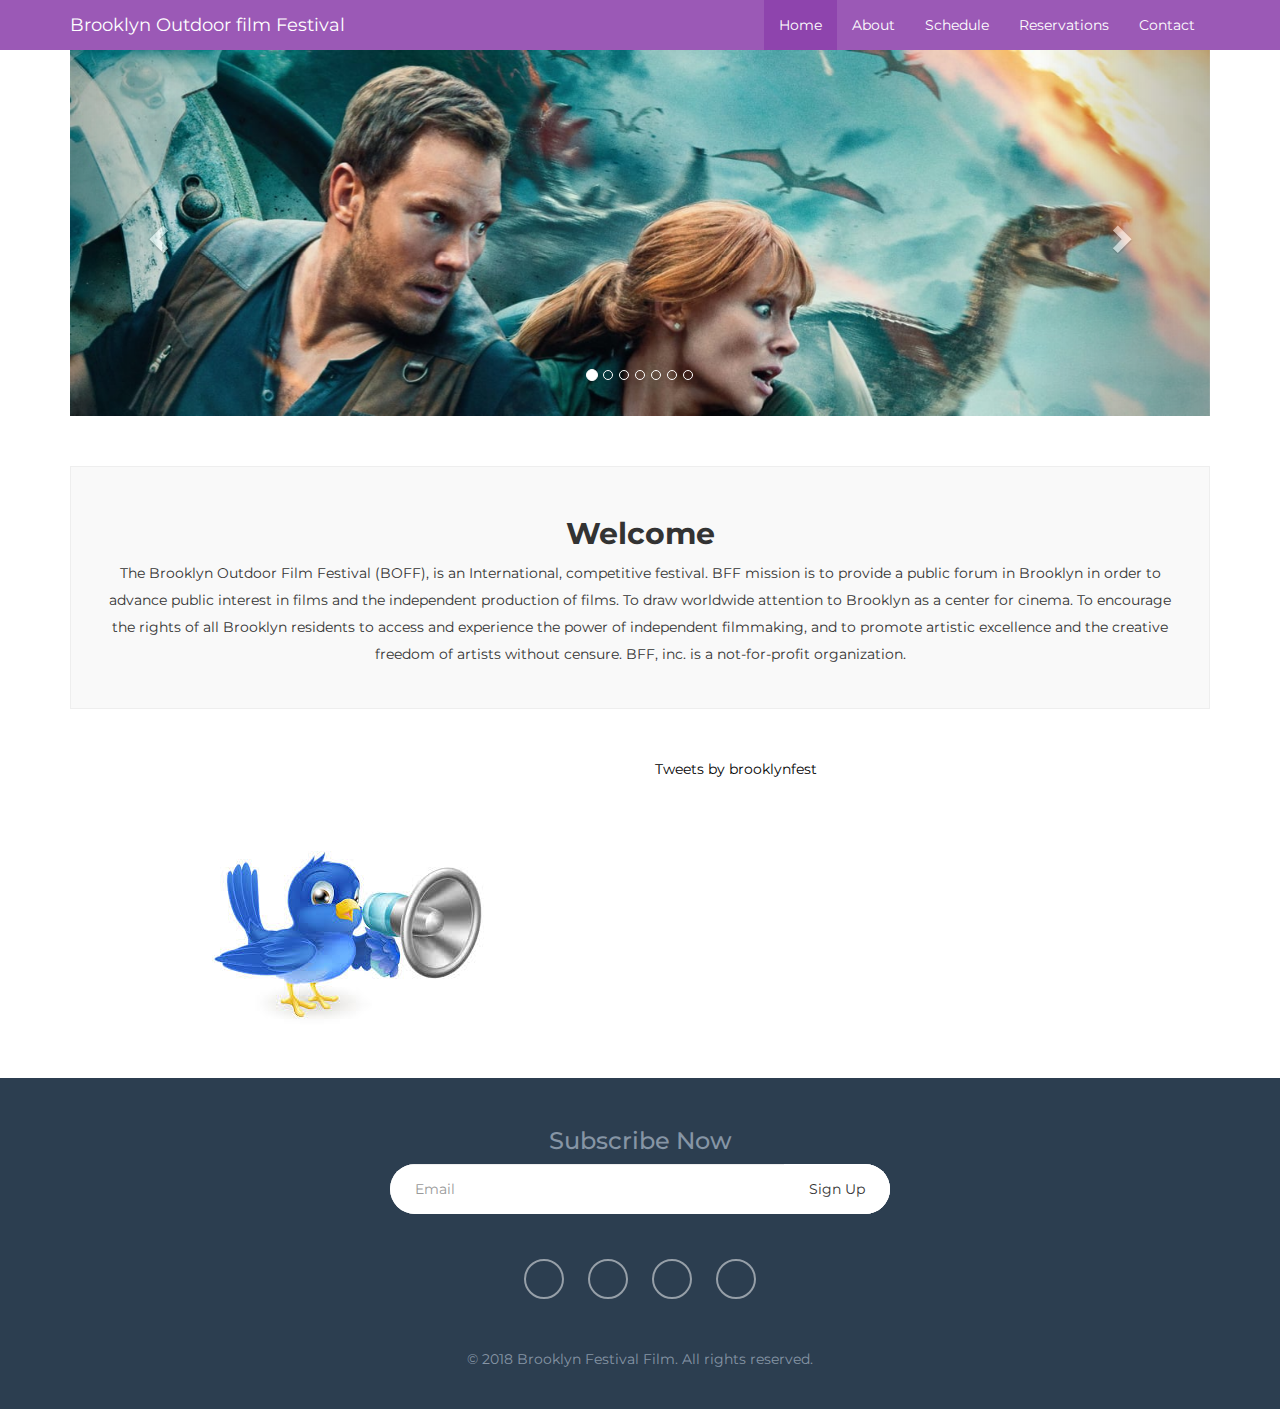
<file: index.html>
<!DOCTYPE html>
<html lang="en">

<head>
  <meta charset="UTF-8">
  <meta name="viewport" content="width=device-width, initial-scale=1.0">
  <meta http-equiv="X-UA-Compatible" content="ie=edge">
  <title>BrooklynFilmFestival</title>
  <link href="css/bootstrap.min.css" rel="stylesheet">
  <link rel="stylesheet" href="https://use.fontawesome.com/releases/v5.0.13/css/all.css" integrity="sha384-DNOHZ68U8hZfKXOrtjWvjxusGo9WQnrNx2sqG0tfsghAvtVlRW3tvkXWZh58N9jp"
    crossorigin="anonymous">
  <link href="css/custom.css" rel="stylesheet">
  <link href="https://fonts.googleapis.com/css?family=Montserrat" rel="stylesheet">
</head>

<body>
  <div class="home">
    <!-- navbar -->
    <nav class="navbar navbar-inverse mb-0">
      <div class="container">
        <div class="navbar-header">
          <button type="button" class="navbar-toggle collapsed" data-toggle="collapse" data-target="#navbar" aria-expanded="false"
            aria-controls="navbar">
            <span class="sr-only">Toggle navigation</span>
            <span class="icon-bar"></span>
            <span class="icon-bar"></span>
            <span class="icon-bar"></span>
          </button>
          <a class="navbar-brand" href="#">Brooklyn Outdoor film Festival</a>
        </div>
        <div id="navbar" class="collapse navbar-collapse">
          <ul class="nav navbar-nav navbar-right">
            <li class="active">
              <a href="index.html">Home</a>
            </li>
            <li>
              <a href="about.html">About</a>
            </li>
            <li>
              <a href="schedule.html">Schedule</a>
            </li>
            <li>
              <a href="reservations.html">Reservations</a>
            </li>
            <li>
              <a href="contact.html">Contact</a>
            </li>
          </ul>
        </div>
        <!--/.nav-collapse -->
      </div>
    </nav>

    <div class="container">
      <div id="carousel-example-generic" class="carousel slide" data-ride="carousel">
        <!-- Indicators -->
        <ol class="carousel-indicators">
          <li data-target="#carousel-example-generic" data-slide-to="0" class="active"></li>
          <li data-target="#carousel-example-generic" data-slide-to="1"></li>
          <li data-target="#carousel-example-generic" data-slide-to="2"></li>
          <li data-target="#carousel-example-generic" data-slide-to="3"></li>
          <li data-target="#carousel-example-generic" data-slide-to="4"></li>
          <li data-target="#carousel-example-generic" data-slide-to="5"></li>
          <li data-target="#carousel-example-generic" data-slide-to="6"></li>
        </ol>

        <!-- Wrapper for slides -->
        <div class="carousel-inner" role="listbox">
          <div class="item active">
            <img src="images/juraric-world.jpg" alt="">
            <div class="carousel-caption">
            </div>
          </div>
          <div class="item">
            <img src="images/Incredible-2-background.jpg" alt="">
            <div class="carousel-caption">
            </div>
          </div>
          <div class="item">
            <img src="images/Deadpool-background.jpg" alt="">
            <div class="carousel-caption">
            </div>
          </div>
          <div class="item">
            <img src="images/jumanji-Background.jpg" alt="">
            <div class="carousel-caption">
            </div>
          </div>
          <div class="item">
            <img src="images/justice-league-Background.jpg" alt="">
            <div class="carousel-caption">
            </div>
          </div>
          <div class="item">
            <img src="images/Star wars Last Jedi.jpg" alt="">
            <div class="carousel-caption">
            </div>
          </div>
        </div>

        <!-- Controls -->
        <a class="left carousel-control" href="#carousel-example-generic" role="button" data-slide="prev">
          <span class="glyphicon glyphicon-chevron-left" aria-hidden="true"></span>
          <span class="sr-only">Previous</span>
        </a>
        <a class="right carousel-control" href="#carousel-example-generic" role="button" data-slide="next">
          <span class="glyphicon glyphicon-chevron-right" aria-hidden="true"></span>
          <span class="sr-only">Next</span>
        </a>
      </div>
    </div>

    <div class="container">
      <div class="welcome">
        <h2>Welcome</h2>
        <p>The Brooklyn Outdoor Film Festival (BOFF), is an International, competitive festival. BFF mission is to provide a
          public forum in Brooklyn in order to advance public interest in films and the independent production of films.
          To draw worldwide attention to Brooklyn as a center for cinema. To encourage the rights of all Brooklyn residents
          to access and experience the power of independent filmmaking, and to promote artistic excellence and the creative
          freedom of artists without censure. BFF, inc. is a not-for-profit organization.
        </p>

      </div>
    </div>

    <div class="twitter container">
      <div class="row">
        <div class="col-sm-6">
          <div class="twitter-megaphone">
            <img class="img-responsive" src="images/twitter-photo.jpg" alt="twitter">

          </div>
        </div>
        <div class="col-sm-6">
          <a class="twitter-timeline" data-height="400" data-link-color="#981CEB" href="https://twitter.com/brooklynfest?ref_src=twsrc%5Etfw">Tweets by brooklynfest</a>
          <script async src="https://platform.twitter.com/widgets.js" charset="utf-8"></script>
        </div>
      </div>
    </div>


    <footer>
      <h3>Subscribe Now</h3>
      <form class="form-inline text-center">
        <div class="form-group">

          <label class="sr-only" for="exampleInputEmail3">Email address</label>
          <input type="email" class="form-control" id="exampleInputEmail3" placeholder="Email">
          <button type="submit" class="btn btn-default">Sign Up</button>
        </div>
      </form>
      <div class="footer-icons">
        <ul>

          <li role="presentation" class="active">
            <a href="https://www.instagram.com/brooklynfilmfestival/">
              <i class="fab fa-instagram"></i>
            </a>
          </li>
          <li role="presentation">
            <a href="https://www.facebook.com/BrooklynFilmFestival/">
              <i class="fab fa-facebook-f"></i>
            </a>
          </li>
          <li role="presentation">
            <a href="https://www.youtube.com/watch?v=GaQVBCtcnu0">
              <i class="fab fa-youtube"></i>
            </a>
          </li>
          <li role="presentation">
            <a href="https://twitter.com/brooklynfest?ref_src=twsrc%5Egoogle%7Ctwcamp%5Eserp%7Ctwgr%5Eauthor">
              <i class="fab fa-twitter"></i>
            </a>
          </li>
        </ul>
      </div>
      <p>&copy; 2018 Brooklyn Festival Film. All rights reserved.</p>
    </footer>


    <!-- jQuery (necessary for Bootstrap's JavaScript plugins) -->
    <script src="https://ajax.googleapis.com/ajax/libs/jquery/1.12.4/jquery.min.js"></script>
    <!-- Include all compiled plugins (below), or include individual files as needed -->
    <script src="js/bootstrap.min.js"></script>
</body>

</html>
</file>
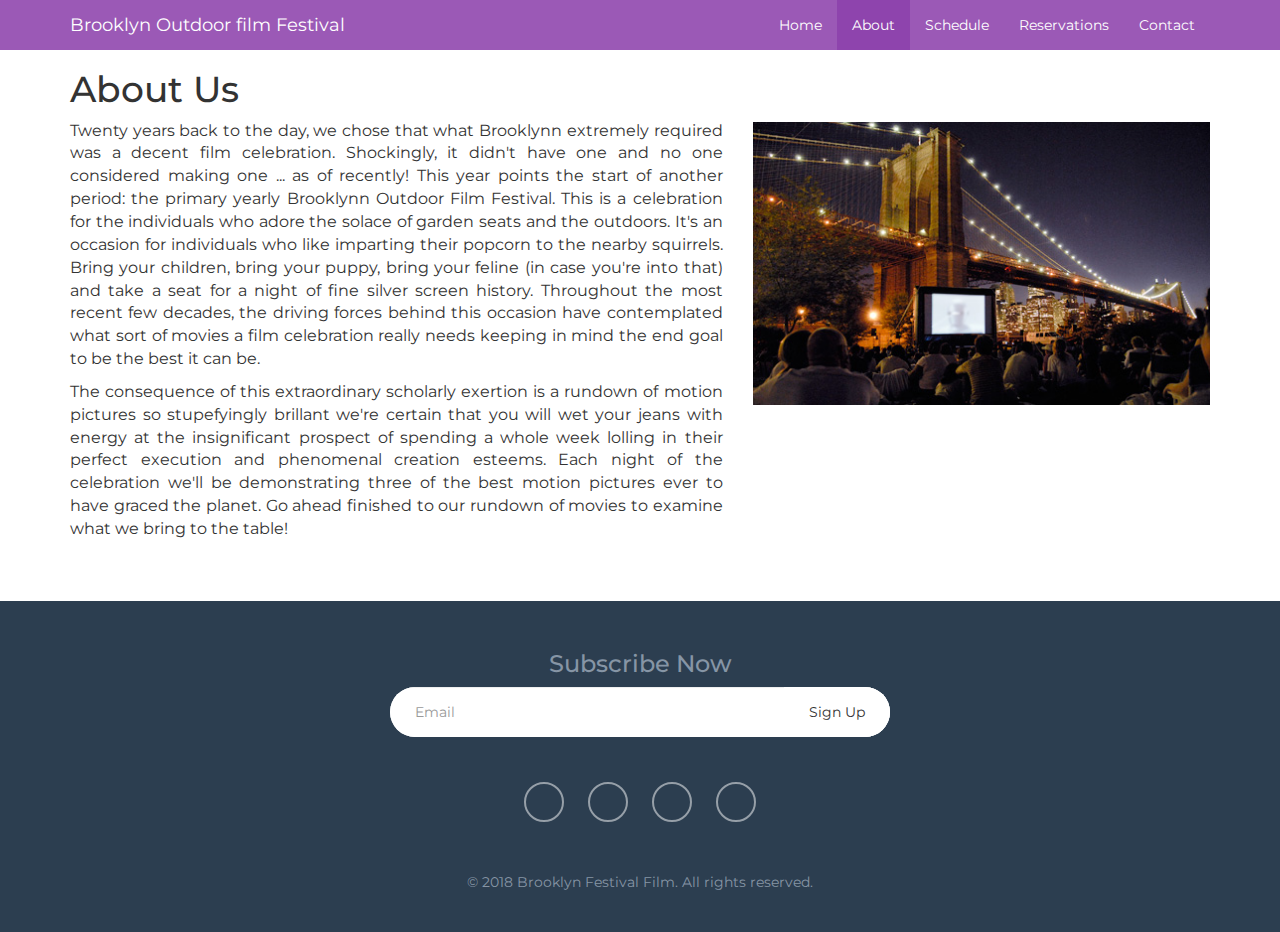
<file: about.html>
<!DOCTYPE html>
<html lang="en">

<head>
  <meta charset="UTF-8">
  <meta name="viewport" content="width=device-width, initial-scale=1.0">
  <meta http-equiv="X-UA-Compatible" content="ie=edge">
  <title>BrooklynFilmFestival</title>
  <link href="css/bootstrap.min.css" rel="stylesheet">
  <link rel="stylesheet" href="https://use.fontawesome.com/releases/v5.0.13/css/all.css" integrity="sha384-DNOHZ68U8hZfKXOrtjWvjxusGo9WQnrNx2sqG0tfsghAvtVlRW3tvkXWZh58N9jp"
    crossorigin="anonymous">
  <link href="css/custom.css" rel="stylesheet">
  <link href="https://fonts.googleapis.com/css?family=Montserrat" rel="stylesheet">

</head>

<body>
  <!-- navbar -->
  <nav class="navbar navbar-inverse mb-0">
    <div class="container">
      <div class="navbar-header">
        <button type="button" class="navbar-toggle collapsed" data-toggle="collapse" data-target="#navbar" aria-expanded="false"
          aria-controls="navbar">
          <span class="sr-only">Toggle navigation</span>
          <span class="icon-bar"></span>
          <span class="icon-bar"></span>
          <span class="icon-bar"></span>
        </button>
        <a class="navbar-brand" href="#">Brooklyn Outdoor film Festival</a>
      </div>
      <div id="navbar" class="collapse navbar-collapse">
        <ul class="nav navbar-nav navbar-right">
          <li>
            <a href="index.html">Home</a>
          </li>
          <li class="active">
            <a href="about.html">About</a>
          </li>
          <li>
            <a href="schedule.html">Schedule</a>
          </li>
          <li>
            <a href="reservations.html">Reservations</a>
          </li>
          <li>
            <a href="contact.html">Contact</a>
          </li>
        </ul>
      </div>
      <!--/.nav-collapse -->
    </div>
  </nav>

  <div class="about container">
    <div class="row">
      <div class="col-md-7">
        <div id="About">
          <h1>About Us</h1>
          <p>Twenty years back to the day, we chose that what Brooklynn extremely required was a decent film celebration. Shockingly,
            it didn't have one and no one considered making one ... as of recently! This year points the start of another
            period: the primary yearly Brooklynn Outdoor Film Festival. This is a celebration for the individuals who adore
            the solace of garden seats and the outdoors. It's an occasion for individuals who like imparting their popcorn
            to the nearby squirrels. Bring your children, bring your puppy, bring your feline (in case you're into that)
            and take a seat for a night of fine silver screen history. Throughout the most recent few decades, the driving
            forces behind this occasion have contemplated what sort of movies a film celebration really needs keeping in
            mind the end goal to be the best it can be. </p>


          <p>The consequence of this extraordinary scholarly exertion is a rundown of motion pictures so stupefyingly brillant
            we're certain that you will wet your jeans with energy at the insignificant prospect of spending a whole week
            lolling in their perfect execution and phenomenal creation esteems. Each night of the celebration we'll be demonstrating
            three of the best motion pictures ever to have graced the planet. Go ahead finished to our rundown of movies
            to examine what we bring to the table!
          </p>
        </div>
      </div>
      <div class="col-md-5">
        <img class="img-responsive" src="images/New -Brooklyn-Bridge-About-page.jpg" alt="">
      </div>
    </div>
  </div>

  <footer>
    <h3>Subscribe Now</h3>
    <form class="form-inline text-center">
      <div class="form-group">

        <label class="sr-only" for="exampleInputEmail3">Email address</label>
        <input type="email" class="form-control" id="exampleInputEmail3" placeholder="Email">
        <button type="submit" class="btn btn-default">Sign Up</button>
      </div>
    </form>
    <div class="footer-icons">
      <ul>

        <li role="presentation" class="active">
          <a href="https://www.instagram.com/brooklynfilmfestival/">
            <i class="fab fa-instagram"></i>
          </a>
        </li>
        <li role="presentation">
          <a href="https://www.facebook.com/BrooklynFilmFestival/">
            <i class="fab fa-facebook-f"></i>
          </a>
        </li>
        <li role="presentation">
          <a href="https://www.youtube.com/watch?v=GaQVBCtcnu0">
            <i class="fab fa-youtube"></i>
          </a>
        </li>
        <li role="presentation">
          <a href="https://twitter.com/brooklynfest?ref_src=twsrc%5Egoogle%7Ctwcamp%5Eserp%7Ctwgr%5Eauthor">
            <i class="fab fa-twitter"></i>
          </a>
        </li>
      </ul>
    </div>
    <p>&copy; 2018 Brooklyn Festival Film. All rights reserved.</p>
  </footer>

  <!-- jQuery (necessary for Bootstrap's JavaScript plugins) -->
  <script src="https://ajax.googleapis.com/ajax/libs/jquery/1.12.4/jquery.min.js"></script>
  <!-- Include all compiled plugins (below), or include individual files as needed -->
  <script src="js/bootstrap.min.js"></script>
</body>

</html>
</file>
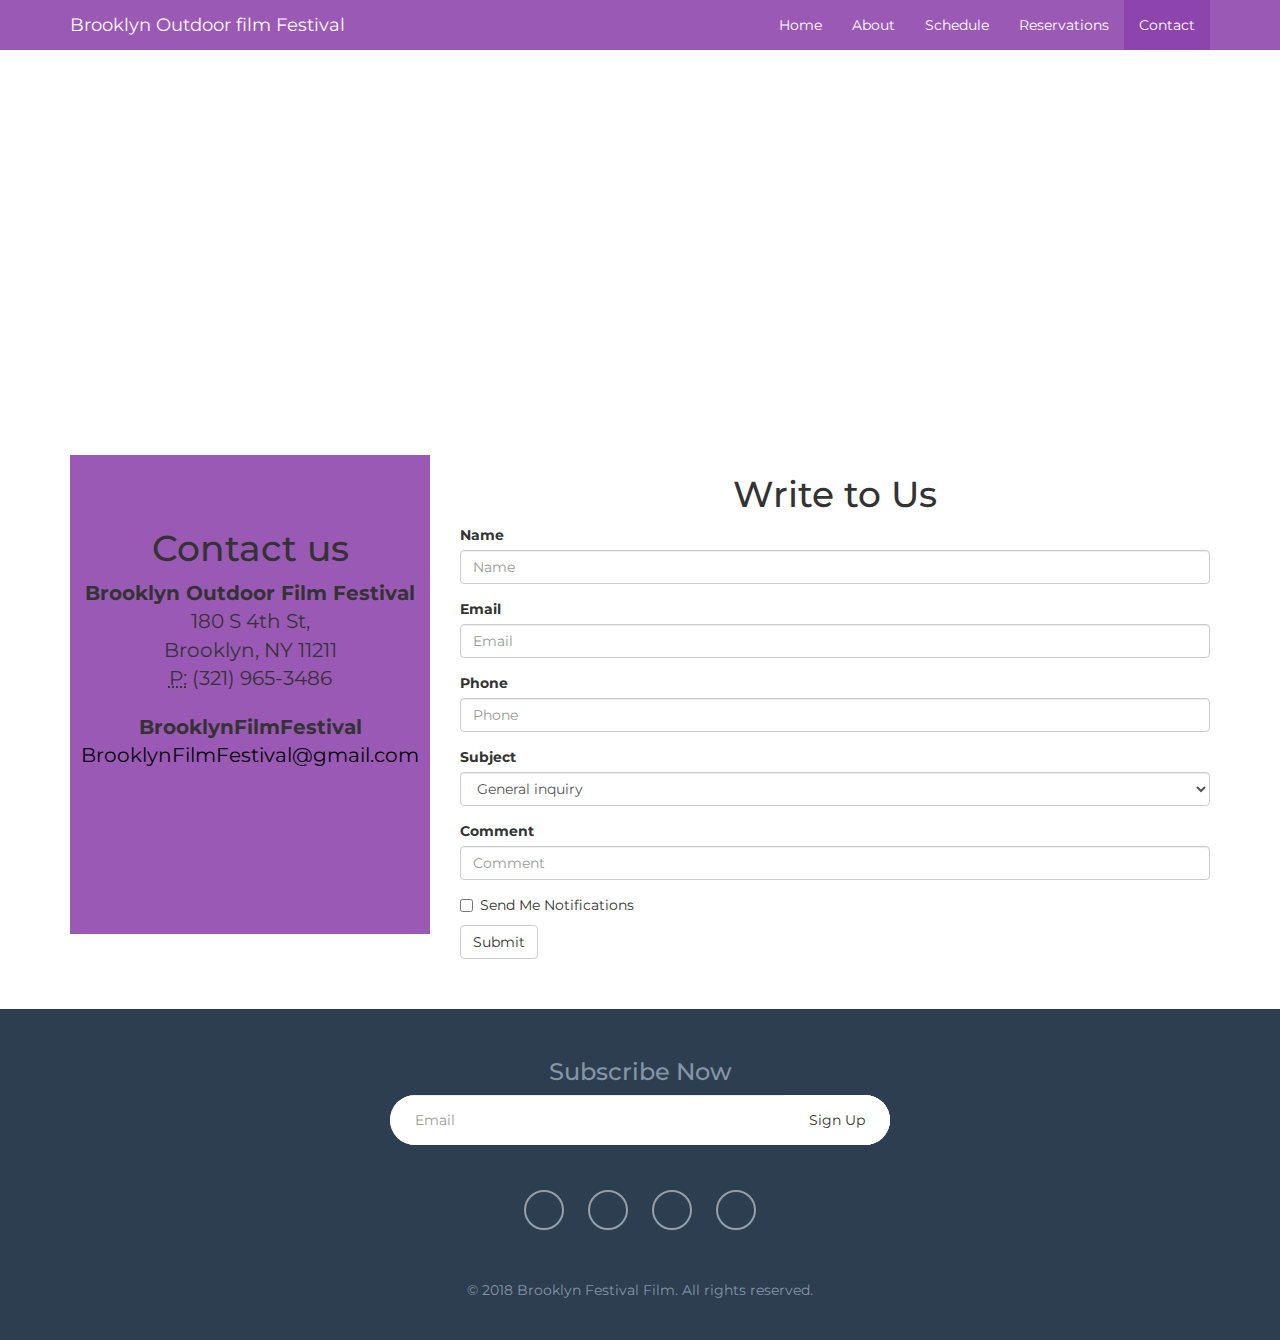
<file: contact.html>
<!DOCTYPE html>
<html lang="en">

<head>
  <meta charset="UTF-8">
  <meta name="viewport" content="width=device-width, initial-scale=1.0">
  <meta http-equiv="X-UA-Compatible" content="ie=edge">
  <title>BrooklynFilmFestival</title>
  <link href="css/bootstrap.min.css" rel="stylesheet">
  <link rel="stylesheet" href="https://use.fontawesome.com/releases/v5.0.13/css/all.css" integrity="sha384-DNOHZ68U8hZfKXOrtjWvjxusGo9WQnrNx2sqG0tfsghAvtVlRW3tvkXWZh58N9jp"
    crossorigin="anonymous">
  <link href="css/custom.css" rel="stylesheet">
  <link href="https://fonts.googleapis.com/css?family=Montserrat" rel="stylesheet">

</head>

<body>
  <!-- navbar -->

  <nav class="navbar navbar-inverse mb-0">
    <div class="container">
      <div class="navbar-header">
        <button type="button" class="navbar-toggle collapsed" data-toggle="collapse" data-target="#navbar" aria-expanded="false"
          aria-controls="navbar">
          <span class="sr-only">Toggle navigation</span>
          <span class="icon-bar"></span>
          <span class="icon-bar"></span>
          <span class="icon-bar"></span>
        </button>
        <a class="navbar-brand" href="#">Brooklyn Outdoor film Festival</a>
      </div>
      <div id="navbar" class="collapse navbar-collapse">
        <ul class="nav navbar-nav navbar-right">
          <li>
            <a href="index.html">Home</a>
          </li>
          <li>
            <a href="about.html">About</a>
          </li>
          <li>
            <a href="schedule.html">Schedule</a>
          </li>
          <li>
            <a href="reservations.html">Reservations</a>
          </li>
          <li class="active">
            <a href="contact.html">Contact</a>
          </li>
        </ul>
      </div>
      <!--/.nav-collapse -->
    </div>
  </nav>

  <div class="map container">
    <iframe src="https://www.google.com/maps/embed?pb=!1m14!1m8!1m3!1d6048.644590565254!2d-73.960917!3d40.710921!3m2!1i1024!2i768!4f13.1!3m3!1m2!1s0x0%3A0xfdf1fa23751a4b91!2sBrooklyn+Film+Festival!5e0!3m2!1sen!2sus!4v1529050344271"
      width="100%" height="400" frameborder="0" style="border:0" allowfullscreen></iframe>
  </div>
  <div class="adress-contact container">
    <div class="row">
      <div class="col-md-4">
        <div class="address">
          <address>
            <H1>Contact us</H1>
            <strong>Brooklyn Outdoor Film Festival</strong>
            <br> 180 S 4th St,
            <br> Brooklyn, NY 11211
            <br>
            <abbr title="Phone">P:</abbr> (321) 965-3486
          </address>

          <address>
            <strong>BrooklynFilmFestival</strong>
            <br>
            <a href="mailto:#">BrooklynFilmFestival@gmail.com</a>
          </address>
        </div>
      </div>
      <div class="col-md-8">
        <form action="https://formspree.io/info@brooklynfilnfest.com" method="POST">
          <center>
            <h1>Write to Us </h1>
          </center>
          <div class="form-group">
            <label for="Name">Name</label>
            <input type="Name" class="form-control" id="Nameinputcontact" placeholder="Name">
          </div>
          <div class="form-group">
            <label for="exampleInputEmail3">Email</label>
            <input type="email" class="form-control" id="Emailinputcontact" placeholder="Email">
          </div>
          <div class="form-group">
            <label for="Phone">Phone</label>
            <input type="Phone" class="form-control" id="Phonecontact" placeholder="Phone">
          </div>
          <div class="form-group">
            <label for="Subject">Subject</label>
            <select id="Subjectcontact" class="form-control">
              <option>General inquiry</option>
              <option>Admission</option>
              <option>Registration</option>
              <option>Press inquiries</option>
              <option>Group booking</option>
            </select>
          </div>
          <div class="form-group">
            <label for="Comment">Comment</label>
            <input type="text" class="form-control" placeholder="Comment">
          </div>
          <div class="checkbox">
            <label>
              <input type="checkbox"> Send Me Notifications
            </label>
          </div>
          <button type="submit" class="btn btn-default">Submit</button>
        </form>
      </div>
    </div>
  </div>




  <footer>
    <h3>Subscribe Now</h3>
    <form class="form-inline text-center">
      <div class="form-group">

        <label class="sr-only" for="exampleInputEmail3">Email address</label>
        <input type="email" class="form-control" id="exampleInputEmail3" placeholder="Email">
        <button type="submit" class="btn btn-default">Sign Up</button>
      </div>
    </form>
    <div class="footer-icons">
      <ul>

        <li role="presentation" class="active">
          <a href="https://www.instagram.com/brooklynfilmfestival/">
            <i class="fab fa-instagram"></i>
          </a>
        </li>
        <li role="presentation">
          <a href="https://www.facebook.com/BrooklynFilmFestival/">
            <i class="fab fa-facebook-f"></i>
          </a>
        </li>
        <li role="presentation">
          <a href="https://www.youtube.com/watch?v=GaQVBCtcnu0">
            <i class="fab fa-youtube"></i>
          </a>
        </li>
        <li role="presentation">
          <a href="https://twitter.com/brooklynfest?ref_src=twsrc%5Egoogle%7Ctwcamp%5Eserp%7Ctwgr%5Eauthor">
            <i class="fab fa-twitter"></i>
          </a>
        </li>
      </ul>
    </div>
    <p>&copy; 2018 Brooklyn Festival Film. All rights reserved.</p>
  </footer>

  <!-- jQuery (necessary for Bootstrap's JavaScript plugins) -->
  <script src="https://ajax.googleapis.com/ajax/libs/jquery/1.12.4/jquery.min.js"></script>
  <!-- Include all compiled plugins (below), or include individual files as needed -->
  <script src="js/bootstrap.min.js"></script>

</body>

</html>
</file>
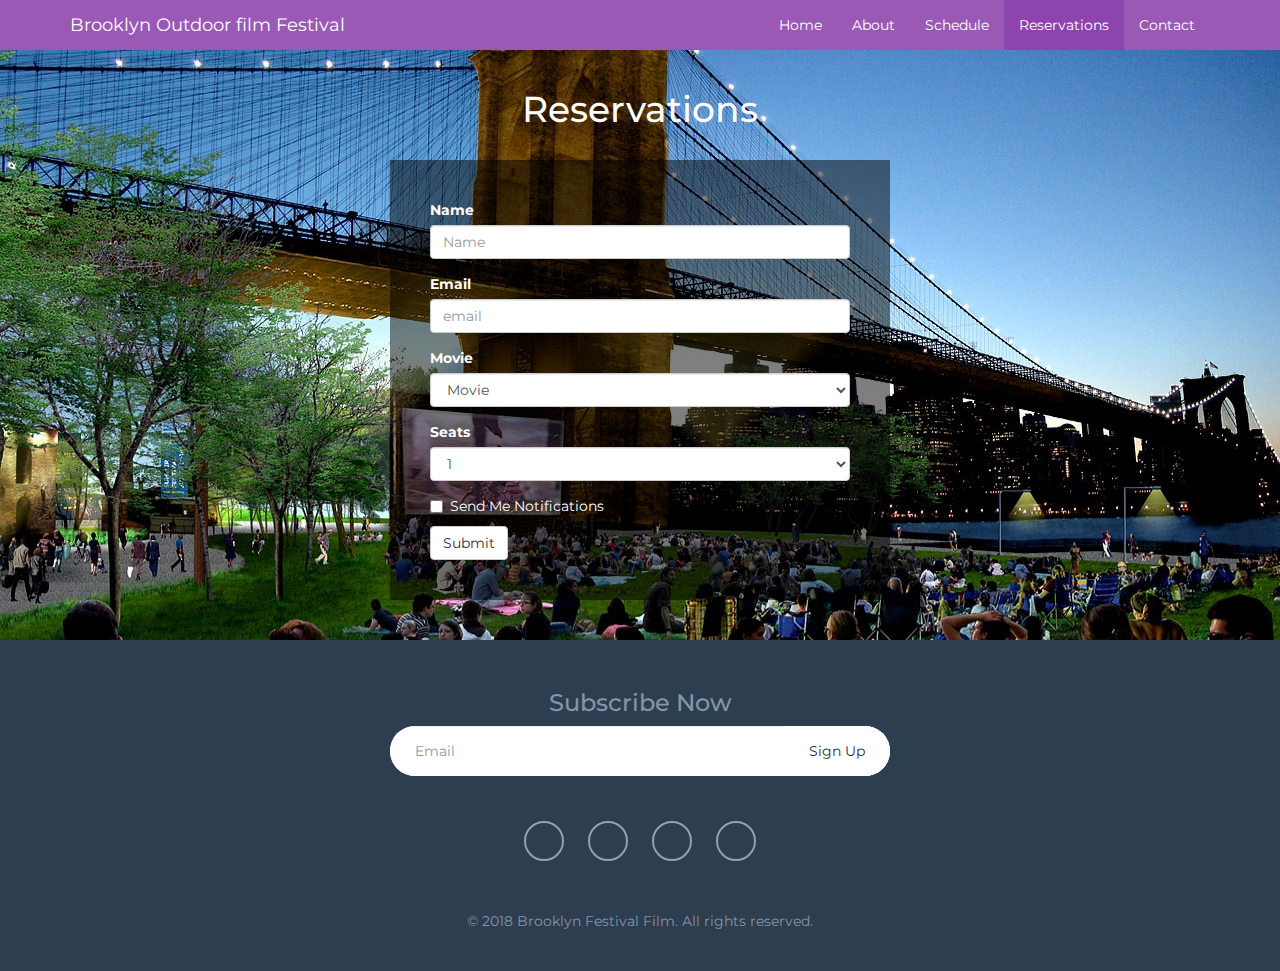
<file: reservations.html>
<!DOCTYPE html>
<html lang="en">

<head>
  <meta charset="UTF-8">
  <meta name="viewport" content="width=device-width, initial-scale=1.0">
  <meta http-equiv="X-UA-Compatible" content="ie=edge">
  <title>BrooklynFilmFestival</title>
  <link href="css/bootstrap.min.css" rel="stylesheet">
  <link rel="stylesheet" href="https://use.fontawesome.com/releases/v5.0.13/css/all.css" integrity="sha384-DNOHZ68U8hZfKXOrtjWvjxusGo9WQnrNx2sqG0tfsghAvtVlRW3tvkXWZh58N9jp"
    crossorigin="anonymous">
  <link href="css/custom.css" rel="stylesheet">
  <link href="https://fonts.googleapis.com/css?family=Montserrat" rel="stylesheet">

</head>

<body>
  <!-- navbar -->
  <nav class="navbar navbar-inverse mb-0">
    <div class="container">
      <div class="navbar-header">
        <button type="button" class="navbar-toggle collapsed" data-toggle="collapse" data-target="#navbar" aria-expanded="false"
          aria-controls="navbar">
          <span class="sr-only">Toggle navigation</span>
          <span class="icon-bar"></span>
          <span class="icon-bar"></span>
          <span class="icon-bar"></span>
        </button>
        <a class="navbar-brand" href="#">Brooklyn Outdoor film Festival</a>
      </div>
      <div id="navbar" class="collapse navbar-collapse">
        <ul class="nav navbar-nav navbar-right">
          <li>
            <a href="index.html">Home</a>
          </li>
          <li>
            <a href="about.html">About</a>
          </li>
          <li>
            <a href="schedule.html">Schedule</a>
          </li>
          <li class="active">
            <a href="reservations.html">Reservations</a>
          </li>
          <li>
            <a href="contact.html">Contact</a>
          </li>
        </ul>
      </div>
      <!--/.nav-collapse -->
    </div>
  </nav>

  <div class="reservation-form">
    <h1 class="text-center">Reservations</h1>
    <form action="https://formspree.io/info@brooklynfilnfest.com" method="POST">

      <div class="form-group">
        <label for="Name">Name</label>
        <input type="Name" class="form-control" id="Name" placeholder="Name" Required>
      </div>
      <div class="form-group">
        <label for="Email">Email</label>
        <input type="email" class="form-control" id="email" placeholder="email" required>
      </div>
      <div class="form-group">
        <label for="Movie">Movie</label>
        <select name="Movie" id="Movie" class="form-control">
          <option diasbled selected value>Movie</option>
          <optgroup label="Day 1">
            <option>coco</option>
            <option>Thor-Ragnarok</option>
            <option>Tomb-raider</option>
          </optgroup>
          <optgroup label="Day 2">
            <option>incredibles 2</option>
            <option>jumanji-Welcome to the jungle</option>
            <option>Avengers -infinity wars</option>
          </optgroup>
          <optgroup label="Day 3">
            <option>DeadPool 2</option>
            <option>jurassic world-Fallen kingdom </option>
            <option>Spider man -Home Coming</option>
          </optgroup>
          <optgroup label="Day 4">
            <option>Early man</option>
            <option>Starwars-The last Jedi</option>
            <option>justice league</option>
          </optgroup>
        </select>
      </div>
      <div class="form-group">
        <label for="Seats">Seats</label>
        <select id="Seats" class="form-control">
          <option>1</option>
          <option>2</option>
          <option>3</option>
          <option>4</option>
          <option>5</option>
          <option>6</option>
          <option>7</option>
          <option>8</option>
          <option>9</option>
          <option>10</option>
        </select>
      </div>
      <div class="checkbox">
        <label>
          <input type="checkbox"> Send Me Notifications
        </label>
      </div>
      <button type="submit" class="btn btn-default">Submit</button>
    </form>
  </div>
  </div>

  <footer class="mt-0">
    <h3>Subscribe Now</h3>
    <form class="form-inline text-center">
      <div class="form-group">

        <label class="sr-only" for="exampleInputEmail3">Email address</label>
        <input type="email" class="form-control" id="exampleInputEmail3" placeholder="Email">
        <button type="submit" class="btn btn-default">Sign Up</button>
      </div>
    </form>
    <div class="footer-icons">
      <ul>

        <li role="presentation" class="active">
          <a href="https://www.instagram.com/brooklynfilmfestival/">
            <i class="fab fa-instagram"></i>
          </a>
        </li>
        <li role="presentation">
          <a href="https://www.facebook.com/BrooklynFilmFestival/">
            <i class="fab fa-facebook-f"></i>
          </a>
        </li>
        <li role="presentation">
          <a href="https://www.youtube.com/watch?v=GaQVBCtcnu0">
            <i class="fab fa-youtube"></i>
          </a>
        </li>
        <li role="presentation">
          <a href="https://twitter.com/brooklynfest?ref_src=twsrc%5Egoogle%7Ctwcamp%5Eserp%7Ctwgr%5Eauthor">
            <i class="fab fa-twitter"></i>
          </a>
        </li>
      </ul>
    </div>
    <p>&copy; 2018 Brooklyn Festival Film. All rights reserved.</p>
  </footer>

  <!-- jQuery (necessary for Bootstrap's JavaScript plugins) -->
  <script src="https://ajax.googleapis.com/ajax/libs/jquery/1.12.4/jquery.min.js"></script>
  <!-- Include all compiled plugins (below), or include individual files as needed -->
  <script src="js/bootstrap.min.js"></script>
</body>

</html>
</file>
<file: css/custom.css>
body {
    font-family: 'Montserrat', sans-serif;
}
.navbar{
    background-color:#9b59b6;
    border: 0;
}
.navbar-inverse .navbar-nav>li>a {
    color: #fff;
}
.navbar-inverse .navbar-nav>.active>a, .navbar-inverse .navbar-nav>.active>a:focus, .navbar-inverse .navbar-nav>.active>a:hover{
    background-color:#8e44ad;
}
.navbar-inverse .navbar-brand {
    color:white;
}


.panel-default>.panel-heading a {
    color: #8e44ad;
    
}
#about{
    font-size: 20px;
}
.Schedule{
    
    margin-top: 50px;
    text-align: justify;
    font-family:'Montserrat',sans-serif;

}
.date-box {
    color: #ffffff;
    background-color: #9b58b6;
    padding: 10px;
}
.date-box span{
    display: block;
}
.date-box .month {
    text-transform: uppercase;
}
.date-box .day {
    font-size: 40px;
    font-weight: 700;
    line-height: 30px;
}
.panel-heading{
    text-align: center;
}

h4 {
    font-size: 30px;
    color: black;
}
a {
    color: black;
    text-decoration: none;
}

.background-schedule{
    background-color:white;
}
.panel-heading{
    background-color: aquamarine;
}
.welcome {
    text-align: center;
    margin-top: 50px;
    background-color: #f9f9f9;
    padding: 30px;
    border: 1px solid #eee;
}
.welcome h2 {
    font-weight: 700;
}
.welcome p {
    line-height: 27px;
}
.twitter-megaphone{
    text-align: center;
    padding-top: 15%;
    width:100%;
}
.twitter-megaphone img {
    display: inline-block;
}
.mb-0 {
    margin-bottom: 0;
}

.mt-0 {
    margin-top: 0;
}


.about{
    background-color:#ffffff;
    font-family:'Montserrat',sans-serif;
    text-align: justify;
}
.about img {
    margin-top: 72px;
}
.adress-contact-container{
    background-color: antiquewhite;
    font-family:'Montserrat',sans-serif;
    margin-bottom: 0%;

    
}
.text-center {
    text-align: center;
}

.navbar {
    border-radius: 0;
}
footer {
    text-align: center;
    background-color:#2c3e50;
    color:#8695a5;
    margin-top: 50px;
    padding: 30px 0;
    text-decoration-color: #40739e;
    
    
}
footer form {
    background-color: #fff;
    border-radius: 35px;
    max-width: 500px;
    height: 50px;
    margin: auto;
    padding: 8px 15px;
    position: relative;
    overflow: hidden;
}
footer form input {
    position: absolute;
    left: 0;
    top: 0;
    width: 100% !important;
    height: 50px !important;
    border: 0 !important;
    padding-left: 25px !important;
}
footer form .btn {
    position: absolute;
    top: 0;
    right: 0;
    border: 0 !important;
    line-height: 50px !important;
    padding: 0 25px !important;
    border-radius: 0 !important;
}
.footer-icons {
    margin: 40px 0;
}
.footer-icons ul {
    margin: 0;
    padding: 0;
    list-style-type:circle;
    
}
.footer-icons li {
    display: inline-block;
}
.footer-icons a {
    color: rgba(255, 255, 255,0.5);
    margin:5px 10px;
    width:40px;
    height:40px;
    line-height: 40px;
    font-size:18px;
    border: 2px solid rgba(255, 255, 255, 0.5);
    border-radius: 25px;
    transition:all ease 0.3s;
    display: block;
    
}
.footer-icons a:hover {
    color: rgba(255, 255, 255,1);
    border: 2px solid rgba(255, 255, 255, 1);
    
}


.address{
    background-color:#9b59b6;
    font-size: 20px;
    text-decoration-style: solid;
    padding-top: 15%;
    padding-bottom: 40%;
    text-align:center;

}

#Information{
    background-color:gray;
}

.reservation-form {
    background: url('../images/Brooklyn-Bridge-About-page.jpg') center center no-repeat;
    background-size: cover;
    padding: 40px 0px;

}
.reservation-form h1 {
    color: #fff;
    margin: 0 0 30px 0;
}
.reservation-form form {
    max-width: 500px;
    margin: 0 auto;
    background-color: rgba(0,0,0,0.5);
    padding: 40px;
}
.reservation-form form label {
    color: #fff;
}

.twitter {
    margin-top: 50px;
}
.about p{
    text-align: justify;
    font-size: 16px;
    
}
</file>
